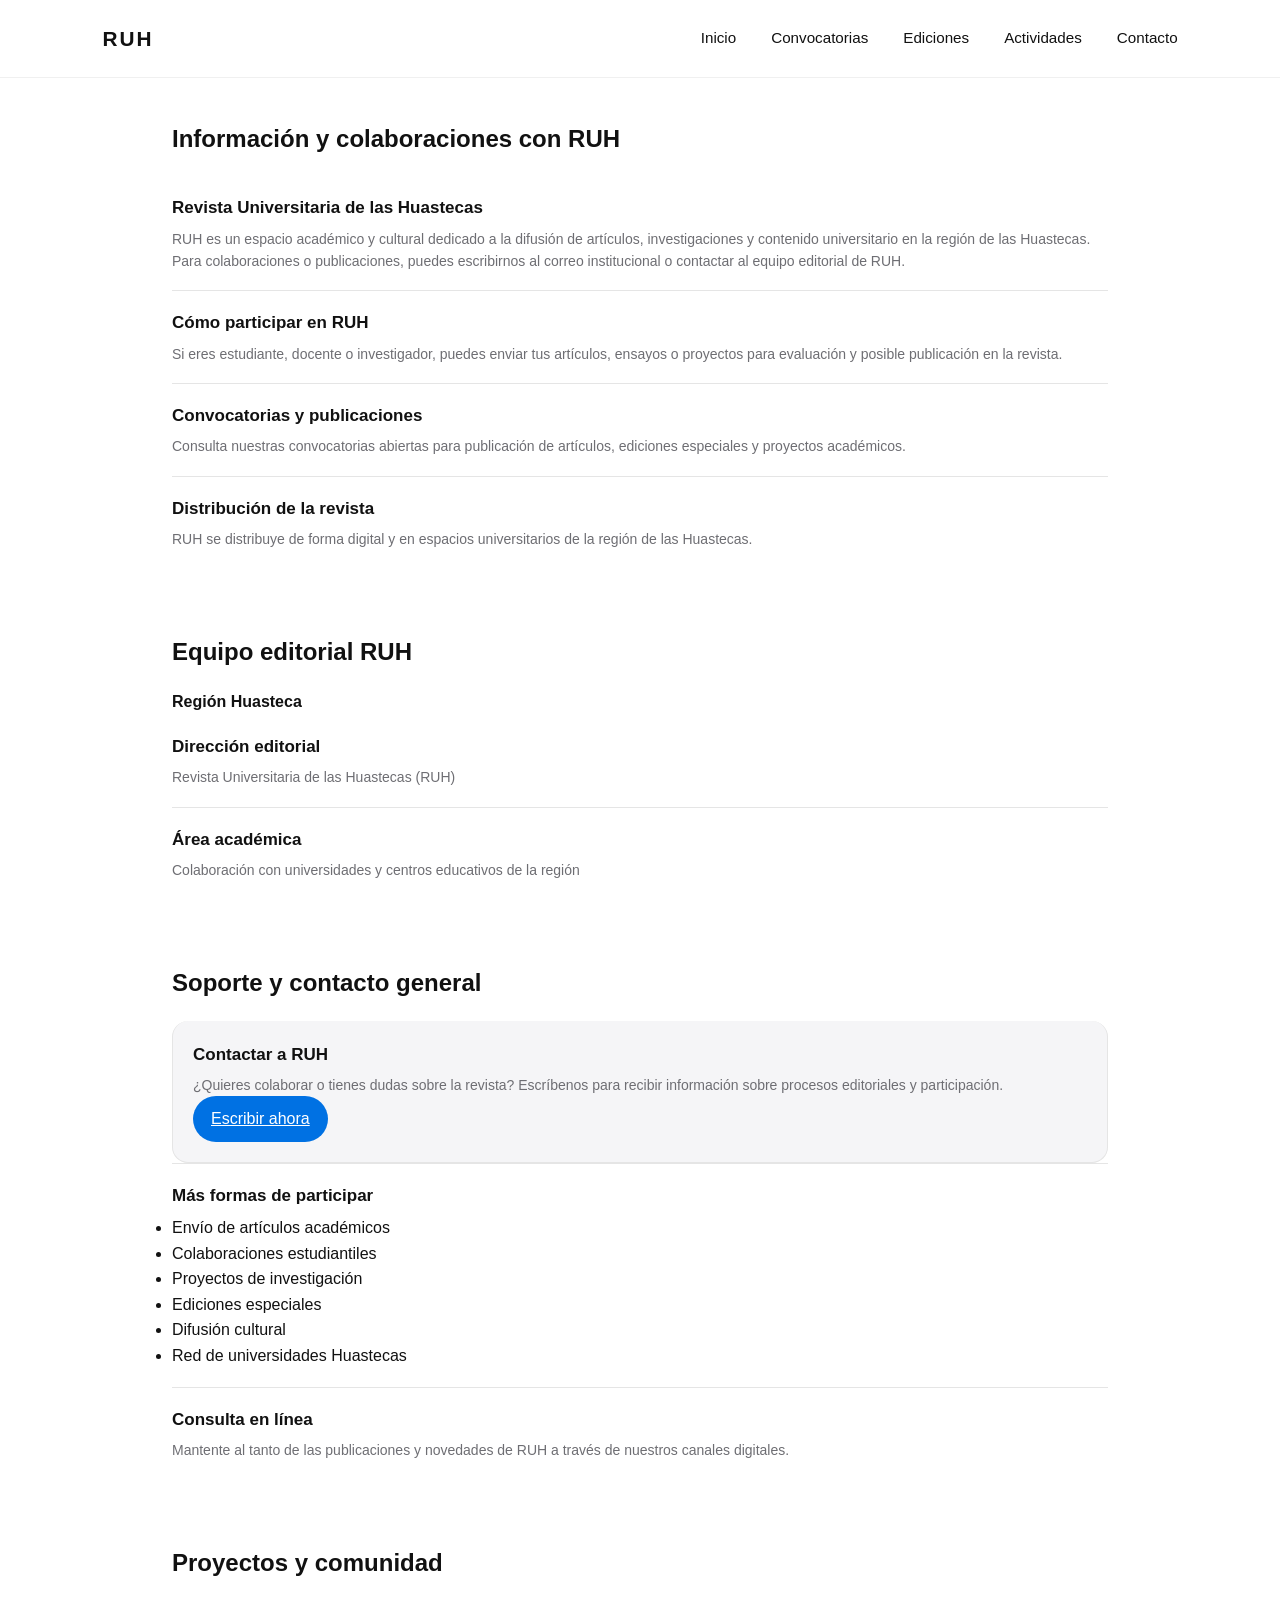
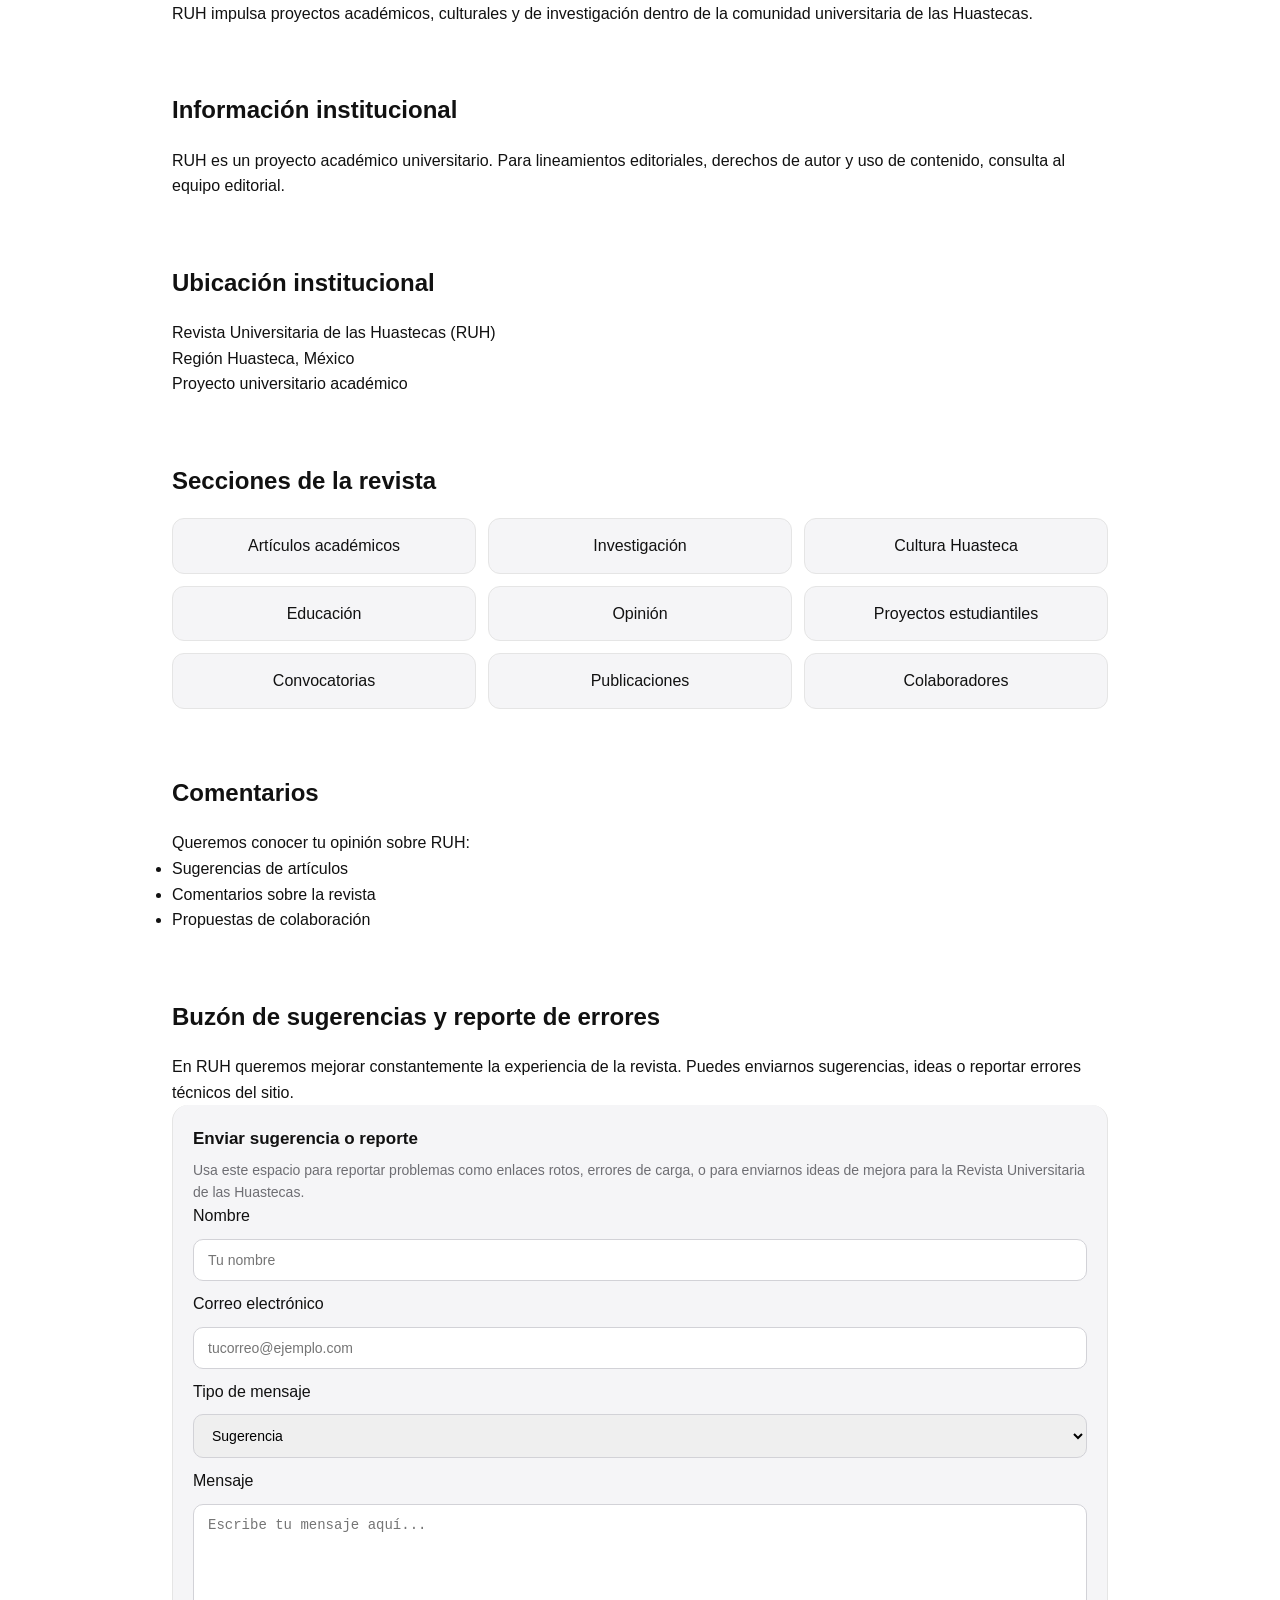
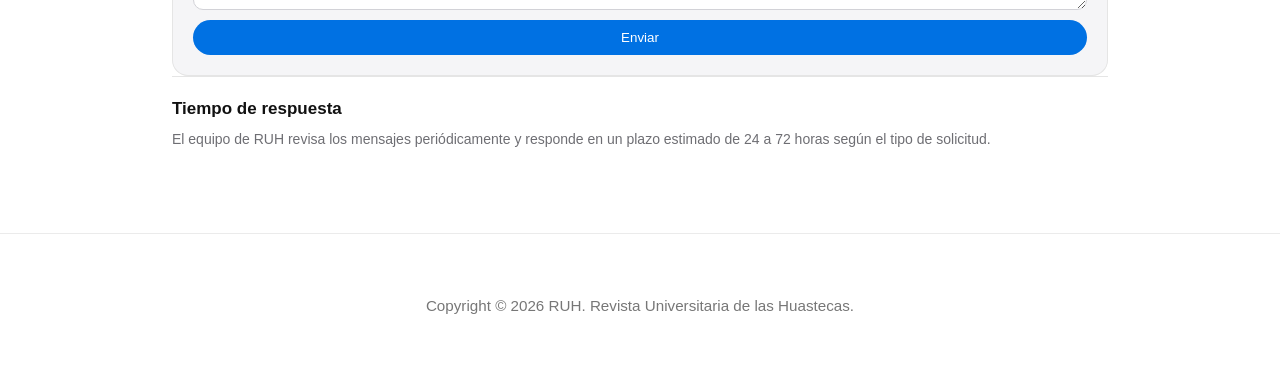
<file: contacto.html>
<!DOCTYPE html>
<html lang="es">
<head>
  <meta charset="UTF-8">
  <meta name="viewport" content="width=device-width, initial-scale=1.0">
  <title>Contacto - RUH</title>
  <link rel="stylesheet" href="./contacto.css">
  <link rel="stylesheet" href="./COLABORACION.CSS">
</head>

<body>

     
    <header class="topbar">

        <div class="logo">
            RUH
        </div>

        <nav class="nav">

            <a href="index.html">
                Inicio
            </a>

            <a href="./CONVOCATORIAS.HTML">
                Convocatorias
            </a>

            <a href="">
                Ediciones
            </a>

            <a href="./ACTIVIDADES.HTML">
                Actividades
            </a>

            <a href="contacto.html">
                Contacto
            </a>

        </nav>

    </header>

<main class="container">

    

  <!-- ================= COMUNICACIÓN ================= -->
  <section class="block">
    <h2>Información y colaboraciones con RUH</h2>

    <div class="item">
      <h3>Revista Universitaria de las Huastecas</h3>
      <p>
        RUH es un espacio académico y cultural dedicado a la difusión de artículos,
        investigaciones y contenido universitario en la región de las Huastecas.
        Para colaboraciones o publicaciones, puedes escribirnos al correo institucional
        o contactar al equipo editorial de RUH.
      </p>
    </div>

    <div class="item">
      <h3>Cómo participar en RUH</h3>
      <p>
        Si eres estudiante, docente o investigador, puedes enviar tus artículos,
        ensayos o proyectos para evaluación y posible publicación en la revista.
      </p>
    </div>

    <div class="item">
      <h3>Convocatorias y publicaciones</h3>
      <p>
        Consulta nuestras convocatorias abiertas para publicación de artículos,
        ediciones especiales y proyectos académicos.
      </p>
    </div>

    <div class="item">
      <h3>Distribución de la revista</h3>
      <p>
        RUH se distribuye de forma digital y en espacios universitarios de la región
        de las Huastecas.
      </p>
    </div>
  </section>

  <!-- ================= EDITORIAL ================= -->
  <section class="block">
    <h2>Equipo editorial RUH</h2>

    <p><strong>Región Huasteca</strong></p>

    <div class="item">
      <h3>Dirección editorial</h3>
      <p>Revista Universitaria de las Huastecas (RUH)</p>
    </div>

    <div class="item">
      <h3>Área académica</h3>
      <p>Colaboración con universidades y centros educativos de la región</p>
    </div>
  </section>

  <!-- ================= SOPORTE ================= -->
  <section class="block">
    <h2>Soporte y contacto general</h2>

    <div class="item highlight">
      <h3>Contactar a RUH</h3>
      <p>
        ¿Quieres colaborar o tienes dudas sobre la revista? Escríbenos para recibir
        información sobre procesos editoriales y participación.
      </p>
      <a href="#" class="btn">Escribir ahora</a>
    </div>

    <div class="item">
      <h3>Más formas de participar</h3>
      <ul>
        <li>Envío de artículos académicos</li>
        <li>Colaboraciones estudiantiles</li>
        <li>Proyectos de investigación</li>
        <li>Ediciones especiales</li>
        <li>Difusión cultural</li>
        <li>Red de universidades Huastecas</li>
      </ul>
    </div>

    <div class="item">
      <h3>Consulta en línea</h3>
      <p>
        Mantente al tanto de las publicaciones y novedades de RUH a través de nuestros
        canales digitales.
      </p>
    </div>
  </section>

  <!-- ================= PROYECTOS ================= -->
  <section class="block">
    <h2>Proyectos y comunidad</h2>
    <p>
      RUH impulsa proyectos académicos, culturales y de investigación dentro de la
      comunidad universitaria de las Huastecas.
    </p>
  </section>

  <!-- ================= LEGAL ================= -->
  <section class="block">
    <h2>Información institucional</h2>
    <p>
      RUH es un proyecto académico universitario. Para lineamientos editoriales,
      derechos de autor y uso de contenido, consulta al equipo editorial.
    </p>
  </section>

  <!-- ================= DIRECCIÓN ================= -->
  <section class="block">
    <h2>Ubicación institucional</h2>
    <p>
      Revista Universitaria de las Huastecas (RUH)<br>
      Región Huasteca, México<br>
      Proyecto universitario académico
    </p>
  </section>

  <!-- ================= INFORMACIÓN ================= -->
  <section class="block">
    <h2>Secciones de la revista</h2>

    <div class="grid">
      <div class="card">Artículos académicos</div>
      <div class="card">Investigación</div>
      <div class="card">Cultura Huasteca</div>
      <div class="card">Educación</div>
      <div class="card">Opinión</div>
      <div class="card">Proyectos estudiantiles</div>
      <div class="card">Convocatorias</div>
      <div class="card">Publicaciones</div>
      <div class="card">Colaboradores</div>
    </div>
  </section>

  <!-- ================= FEEDBACK ================= -->
  <section class="block">
    <h2>Comentarios</h2>
    <p>Queremos conocer tu opinión sobre RUH:</p>

    <ul>
      <li>Sugerencias de artículos</li>
      <li>Comentarios sobre la revista</li>
      <li>Propuestas de colaboración</li>
    </ul>
  </section>


    <!-- ================= BUZÓN DE SUGERENCIAS ================= -->
  <section class="block">
    <h2>Buzón de sugerencias y reporte de errores</h2>

    <p>
      En RUH queremos mejorar constantemente la experiencia de la revista.
      Puedes enviarnos sugerencias, ideas o reportar errores técnicos del sitio.
    </p>

    <div class="item highlight">
      <h3>Enviar sugerencia o reporte</h3>

      <p>
        Usa este espacio para reportar problemas como enlaces rotos, errores de carga,
        o para enviarnos ideas de mejora para la Revista Universitaria de las Huastecas.
      </p>

      <form class="form">
        <label>Nombre</label>
        <input type="text" placeholder="Tu nombre">

        <label>Correo electrónico</label>
        <input type="email" placeholder="tucorreo@ejemplo.com">

        <label>Tipo de mensaje</label>
        <select>
          <option>Sugerencia</option>
          <option>Reporte de error</option>
          <option>Mejora del sitio</option>
          <option>Otro</option>
        </select>

        <label>Mensaje</label>
        <textarea rows="5" placeholder="Escribe tu mensaje aquí..."></textarea>

        <button type="submit" class="btn">Enviar</button>
      </form>
    </div>

    <div class="item">
      <h3>Tiempo de respuesta</h3>
      <p>
        El equipo de RUH revisa los mensajes periódicamente y responde en un plazo estimado
        de 24 a 72 horas según el tipo de solicitud.
      </p>
    </div>
  </section>

</main>


    <!-- =========================
         FOOTER
    ========================== -->

    <footer class="footer">

        <p>
            Copyright © 2026 RUH.
            Revista Universitaria de las Huastecas.
        </p>

    </footer>


<script src="./CONTACTO.JS"></script>
</body>
</html>
</file>
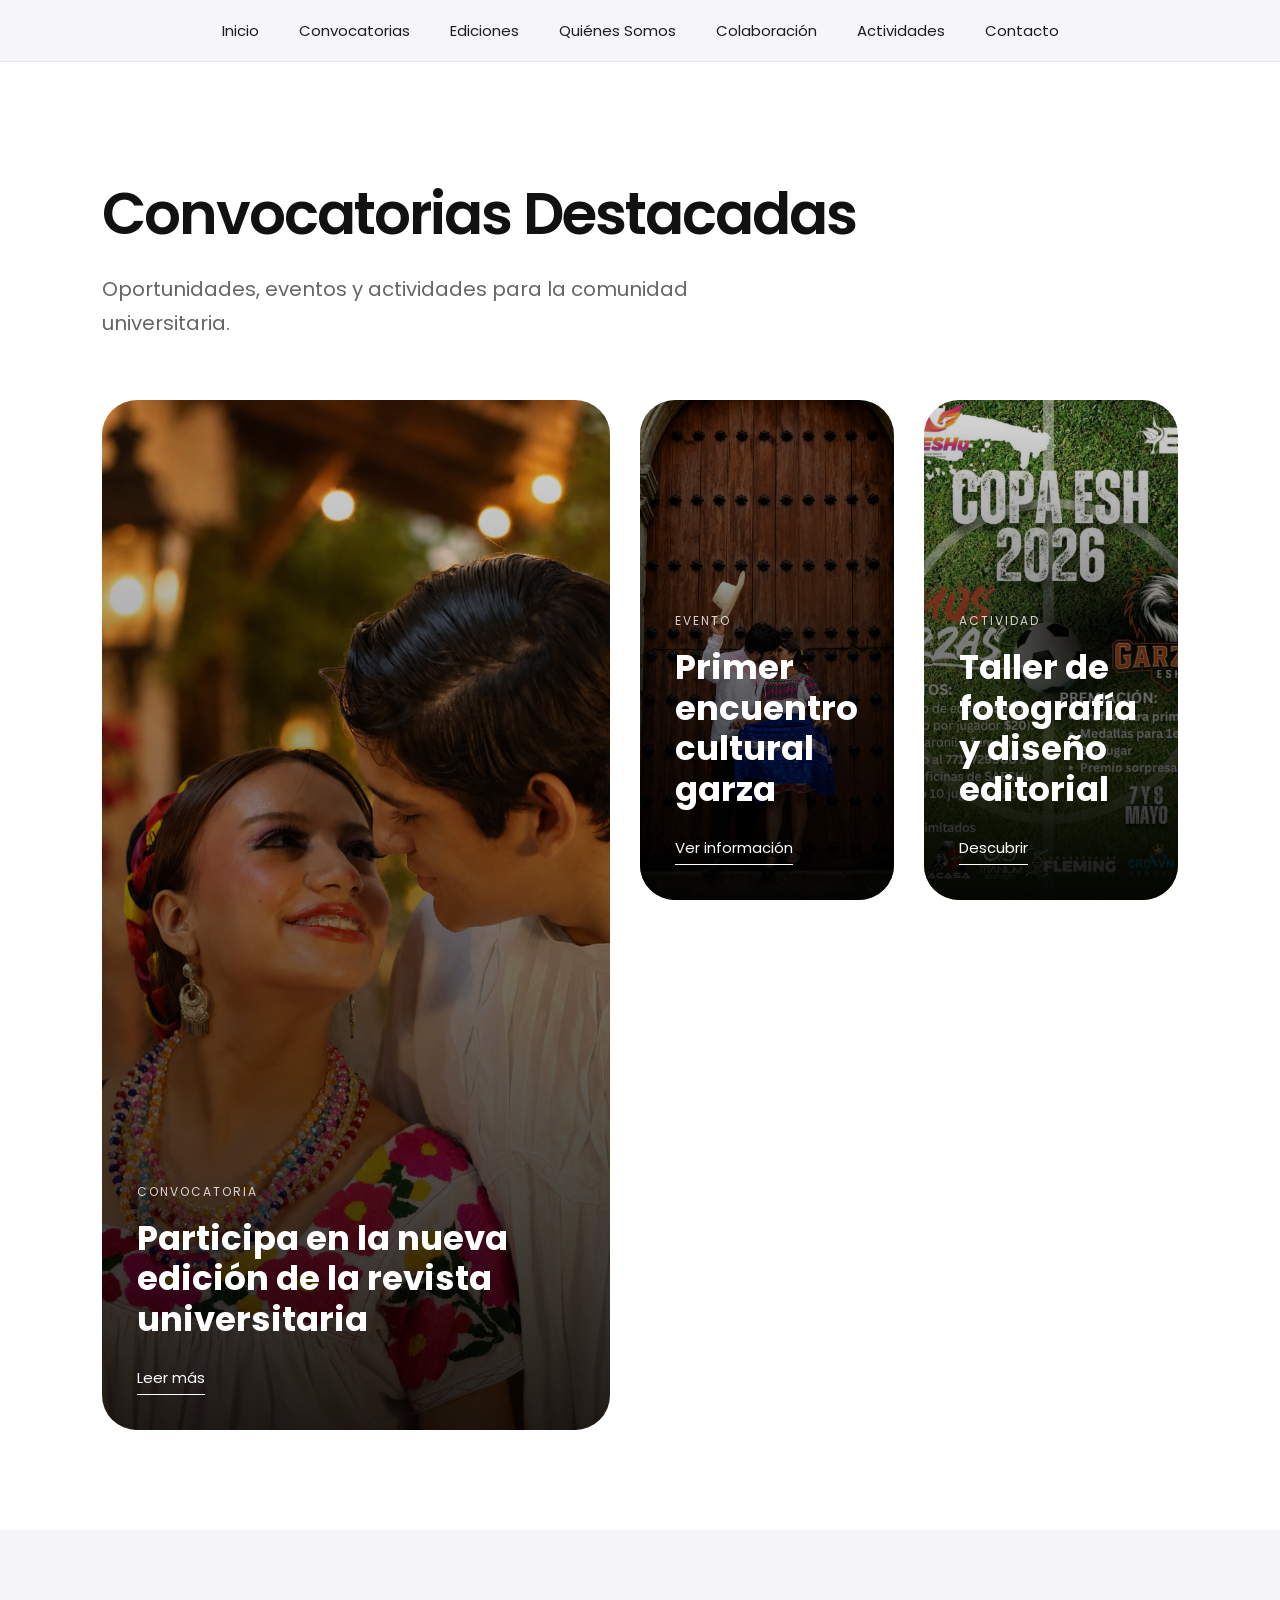
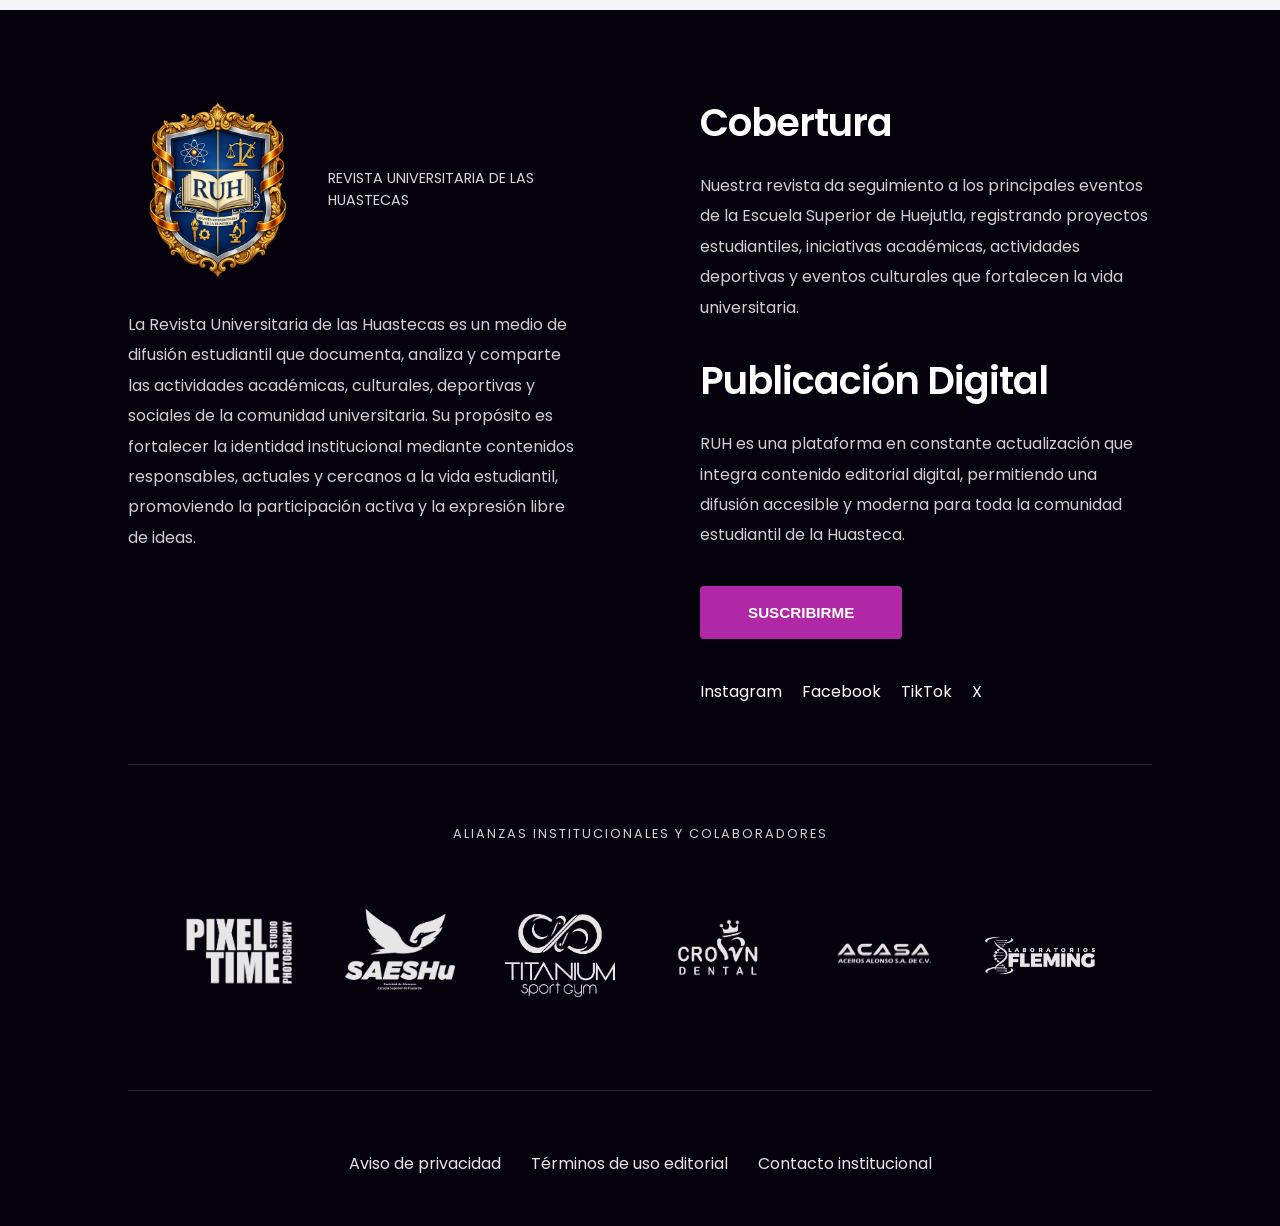
<file: CONVOCATORIAS.HTML>
<!DOCTYPE html>
<html lang="es">

<head>

    <meta charset="UTF-8">

    <meta name="viewport" content="width=device-width, initial-scale=1.0">

    <title>Revista Editorial</title>

    <!-- GOOGLE FONTS -->
    <link rel="preconnect" href="https://fonts.googleapis.com">

    <link rel="preconnect" href="https://fonts.gstatic.com" crossorigin>

    <link href="https://fonts.googleapis.com/css2?family=Poppins:wght@300;400;500;600;700&display=swap" rel="stylesheet">

    <!-- CSS -->
    <link rel="stylesheet" href="./SEGUNDOCS.CSS">

</head>

<body>

    <!-- ================= HEADER ================= -->

    <header class="header">


        <!-- NAVBAR -->

        <nav class="navbar">

            <ul>

                <li><a href="index.html">Inicio</a></li>

                <li><a href="CONVOCATORIAS.HTML">Convocatorias</a></li>

                <li><a href="#ediciones">Ediciones</a></li>

                <li><a href="./NOSOTROS.html">Quiénes Somos</a></li>

                <li><a href="./COLABORACION.HTML">Colaboración</a></li>

                <li><a href="ACTIVIDADES.HTML">Actividades</a></li>

                <li><a href="./contacto.html">Contacto</a></li>


            </ul>

        </nav>

    </header>

    <!-- ================= CONVOCATORIAS APPLE STYLE ================= -->

    <section class="apple-convocatorias">

        <div class="section-title">

            <h2>
                Convocatorias Destacadas
            </h2>

            <p>
                Oportunidades, eventos y actividades para la comunidad universitaria.
            </p>

        </div>

        <div class="apple-grid">

            <!-- CARD GRANDE -->

            <article class="apple-card large">

                <img src="./FOTOS/IMG_7166.jpg" alt="Convocatoria">

                <div class="overlay"></div>

                <div class="apple-content">

                    <span>
                        CONVOCATORIA
                    </span>

                    <h3>
                        Participa en la nueva edición de la revista universitaria
                    </h3>

                    <button class="open-modal" data-modal="modal1">
                        Leer más
                    </button>

                </div>

            </article>

            <!-- CARD PEQUEÑA -->

            <article class="apple-card">

                <img src="./FOTOS/IMG_7165.jpg" alt="Evento">

                <div class="overlay"></div>

                <div class="apple-content">

                    <span>
                        EVENTO
                    </span>

                    <h3>
                        Primer encuentro cultural garza
                    </h3>

                    <button class="open-modal" data-modal="modal2">
                        Ver información
                    </button>

                </div>

            </article>


            <!-- CARD PEQUEÑA -->

            <article class="apple-card">

                <img src="./FOTOS/4.jpg" alt="Actividad">

                <div class="overlay"></div>

                <div class="apple-content">

                    <span>
                        ACTIVIDAD
                    </span>

                    <h3>
                        Taller de fotografía y diseño editorial
                    </h3>

                    <button class="open-modal" data-modal="modal3">
                        Descubrir
                    </button>

                </div>

            </article>

        </div>

    </section>

    <!-- ================= MODALES ================= -->

   <!-- MODAL 1 -->

<div class="modal" id="modal1">

    <div class="modal-box">

        <span class="close-modal">
            &times;
        </span>

        <img src="./FOTOS/IMG_7166.jpg" alt="Convocatoria RUH">

        <div class="modal-content">

            <span>
                CONVOCATORIA
            </span>

            <h2>
                Participa en la nueva edición de la Revista Universitaria RUH
            </h2>

            <p>
                La Revista Universitaria RUH abre oficialmente su nueva convocatoria para estudiantes, docentes, investigadores y miembros de la comunidad universitaria interesados en compartir ideas, experiencias, proyectos y expresiones creativas que contribuyan al fortalecimiento de la vida académica y cultural de nuestra institución.
            </p>

            <p>
                Esta nueva edición busca convertirse en un espacio de encuentro para las voces jóvenes que desean comunicar, inspirar y generar impacto a través de la escritura, la fotografía, la investigación, la opinión y la creatividad.
            </p>

            <p>
                La convocatoria está dirigida a estudiantes de todas las licenciaturas y semestres, así como a colaboradoras y colaboradores que deseen participar con artículos, reportajes, entrevistas, ensayos, crónicas, reseñas, ilustraciones, fotografía, poesía y contenido multimedia.
            </p>

            <p>
                Cada participación será evaluada por el comité editorial con base en su originalidad, calidad y relevancia, promoviendo contenidos que reflejen la identidad universitaria, el pensamiento crítico y el talento estudiantil.
            </p>

            <p>
                Las y los interesados podrán enviar materiales originales e inéditos siguiendo los lineamientos establecidos por el comité editorial. Las propuestas seleccionadas formarán parte de la próxima publicación oficial de la revista y serán difundidas en plataformas digitales y medios institucionales.
            </p>

            <p>
                Participar en RUH significa formar parte de un proyecto universitario que impulsa las ideas, la creatividad y la voz de una nueva generación universitaria.
            </p>

            <p>
                Próximamente se darán a conocer las fechas de recepción, requisitos y medios oficiales de envío.
            </p>

            <p>
                <strong>
                    Tu voz también forma parte de esta historia. Participa y sé parte de la próxima edición de RUH.
                </strong>
            </p>

        </div>

    </div>

</div>

    <!-- MODAL 2 -->

<div class="modal" id="modal2">

    <div class="modal-box">

        <span class="close-modal">
            &times;
        </span>

        <img src="./FOTOS/IMG_7165.jpg" alt="Evento">

        <div class="modal-content">

            <span>
                EVENTO
            </span>

            <h2>
                Primer encuentro cultural garza
            </h2>

            <p>
                El Primer Encuentro Cultural Garza se llevará a cabo como uno de los eventos más importantes para la comunidad universitaria, reuniendo a estudiantes, docentes y público en general en una jornada dedicada al arte, la cultura y la convivencia académica. Esta iniciativa tiene como propósito fortalecer la identidad universitaria a través de actividades que promuevan la creatividad, la expresión artística y el intercambio de ideas entre las y los asistentes.
            </p>

            <p>
                Durante el evento, las y los participantes podrán disfrutar de una amplia variedad de actividades culturales y recreativas, incluyendo exposiciones artísticas, presentaciones musicales, muestras de danza, teatro universitario, conferencias culturales y espacios interactivos donde el talento estudiantil será el principal protagonista.
            </p>

            <p>
                El encuentro contará además con la presencia de invitados especiales, artistas locales y conferencistas que compartirán sus experiencias y propuestas creativas con la comunidad universitaria. Asimismo, se desarrollarán talleres formativos enfocados en disciplinas artísticas, innovación cultural y desarrollo creativo.
            </p>

            <p>
                Uno de los principales objetivos del evento es fomentar la integración universitaria y generar espacios donde las distintas expresiones culturales puedan ser reconocidas y valoradas. A través de este encuentro, se busca fortalecer los lazos entre estudiantes de diferentes programas educativos y promover la convivencia dentro de la comunidad Garza.
            </p>

            <p>
                Además de las actividades artísticas y académicas, el evento ofrecerá presentaciones en vivo, dinámicas recreativas y espacios de convivencia pensados para que las y los asistentes disfruten de una experiencia completa dentro del entorno universitario.
            </p>

            <p>
                El Primer Encuentro Cultural Garza representa una oportunidad para descubrir nuevos talentos, compartir experiencias y fortalecer el sentido de pertenencia universitario. La invitación queda abierta para toda la comunidad estudiantil y público interesado en formar parte de esta gran celebración cultural.
            </p>

        </div>

    </div>

</div>

    <!-- MODAL 3 -->

    <div class="modal" id="modal3">

        <div class="modal-box">

            <span class="close-modal">
                &times;
            </span>

            <img src="./FOTOS/4.jpg" alt="Actividad">

            <div class="modal-content">

                <span>
                    ACTIVIDAD
                </span>

                <h2>
                    Taller de fotografía y diseño editorial
                </h2>

                <p>
                    Aprende técnicas profesionales de composición, iluminación,
                    edición fotográfica y diseño editorial aplicadas a proyectos
                    universitarios.
                </p>

                <p>
                    El taller está dirigido a estudiantes interesados en medios
                    visuales, comunicación y creación de contenido digital.
                </p>

            </div>

        </div>

    </div>

    
 <!-- ================= FOOTER ================= -->

<footer class="footer">

    <div class="footer-container">

        <!-- LEFT -->
        <div class="footer-left">

            <div class="footer-logo">

                <img src="./FOTOS/LOGORUH.png" alt="Logo RUH" class="footer-logo-img">

                <span>
                    REVISTA UNIVERSITARIA DE LAS HUASTECAS
                </span>

            </div>

            <h2>
               
            </h2>

            <p>
                La Revista Universitaria de las Huastecas es un medio de difusión estudiantil que documenta, analiza y comparte las actividades académicas, culturales, deportivas y sociales de la comunidad universitaria.  
                Su propósito es fortalecer la identidad institucional mediante contenidos responsables, actuales y cercanos a la vida estudiantil, promoviendo la participación activa y la expresión libre de ideas.
            </p>

        </div>

        <!-- RIGHT -->
        <div class="footer-right">

            <h2>
               Cobertura
            </h2>

            <p>
                Nuestra revista da seguimiento a los principales eventos de la Escuela Superior de Huejutla, registrando proyectos estudiantiles, iniciativas académicas, actividades deportivas y eventos culturales que fortalecen la vida universitaria.
            </p>

            <h2>
               Publicación Digital
            </h2>

            <p>
                RUH es una plataforma en constante actualización que integra contenido editorial digital, permitiendo una difusión accesible y moderna para toda la comunidad estudiantil de la Huasteca.
            </p>

            <button class="footer-button">
                SUSCRIBIRME
            </button>

            <!-- SOCIAL -->
            <div class="footer-social">

                <a href="https://www.instagram.com/ru_huasteca/" target="_blank">
                    Instagram
                </a>

                <a href="https://www.instagram.com/ru_huasteca/" target="_blank">
                    Facebook
                </a>

                <a href="https://www.instagram.com/ru_huasteca/" target="_blank">
                    TikTok
                </a>

                <a href="#">
                    X
                </a>

            </div>

        </div>

    </div>

    <!-- LINE -->
    <div class="footer-line"></div>

    <!-- PARTNERS -->
    <div class="footer-partners">

        <span>
            ALIANZAS INSTITUCIONALES Y COLABORADORES
        </span>

        <div class="partners-logos">

            <a href="https://www.instagram.com/pixel.time.studio/" target="_blank">
                <img src="./FOTOS/LOGOPIXELTIME.png" alt="Pixel Time">
            </a>

            <a href="https://www.instagram.com/saesh_2025/" target="_blank">
                <img src="./FOTOS/logososiedaduaeh.png" alt="Sociedad UAEH">
            </a>

            <a href="https://www.instagram.com/titanium_sport_gym?igsh=cDJ0MXVsNWE3MjR4" target="_blank">
                <img src="./FOTOS/TITANIUM.png" alt="Titanium Gym">
            </a>

            <a href="https://www.instagram.com/dental_crown6?" target="_blank">
                <img src="./FOTOS/crwnlogo.png" alt="Dental Crown">
            </a>

            <a href="https://www.facebook.com/share/1DsQd9RXQq/?mibextid=wwXIfr" target="_blank">
                <img src="./FOTOS/acasaaaalogo.png" alt="A Casa">
            </a>

            <a href="https://www.instagram.com/laboratorios.fleming?igsh=MTl5eWdmdW53cmRsbg==" target="_blank">
                <img src="./FOTOS/fleminglogo.png" alt="Fleming">
            </a>


            
        </div>

    </div>

    <!-- LINE -->
    <div class="footer-line"></div>

    <!-- BOTTOM -->
    <div class="footer-bottom">

        <a href="#">
            Aviso de privacidad
        </a>

        <a href="#">
            Términos de uso editorial
        </a>

        <a href="#">
            Contacto institucional
        </a>

    </div>

</footer>

    <!-- JS -->

    <script src="./SEGUNDOJS.JS"></script>

</body>

</html>
</file>
<file: contacto.css>
/* =========================
   RESET
========================= */
* {
  margin: 0;
  padding: 0;
  box-sizing: border-box;
}

html {
  scroll-behavior: smooth;
}

body {
  font-family: -apple-system, BlinkMacSystemFont, "Segoe UI", Roboto, Helvetica, Arial, sans-serif;
  background: #ffffff;
  color: #1d1d1f;
  line-height: 1.6;

  /* IMPORTANTE: se ajusta en responsive */
  padding-top: 120px;
}

/* =========================
   HEADER (APPLE STYLE FIX)
========================= */
.header {
  position: fixed;
  top: 0;
  left: 0;
  width: 100%;
  z-index: 1000;

  background: rgba(245,245,243,0.96);
  backdrop-filter: blur(12px);
  -webkit-backdrop-filter: blur(12px);

  box-shadow: 0 5px 20px rgba(0,0,0,0.04);

  padding-top: 25px;

  transform: translateY(0);
  opacity: 1;

  transition: transform 0.35s ease, opacity 0.35s ease;
  will-change: transform, opacity;
}

/* oculto por JS */
.header.hidden {
  transform: translateY(-100%);
  opacity: 0;
  pointer-events: none;
}

/* =========================
   TOP HEADER
========================= */
.top-header {
  width: 90%;
  margin: auto;
  display: flex;
  justify-content: center;
  align-items: center;
  position: relative;
}

/* =========================
   LOGO
========================= */
.logo {
  text-align: center;
}

.logo h1 {
  font-size: 52px;
  font-weight: 700;
  letter-spacing: -2px;
}

.logo span {
  font-size: 11px;
  letter-spacing: 3px;
  color: #777;
}

/* =========================
   NAVBAR
========================= */
.navbar {
  width: 100%;
  padding-bottom: 25px;
}

.navbar ul {
  list-style: none;
  display: flex;
  justify-content: center;
  align-items: center;
  gap: 40px;
  flex-wrap: wrap;
}

.navbar a {
  text-decoration: none;
  color: #222;
  font-size: 16px;
  transition: 0.3s;
}

.navbar a:hover {
  color: #7c8575;
}

/* =========================
   CONTENEDOR
========================= */
.container {
  width: 100%;
  max-width: 980px;
  margin: 0 auto;
  padding: 0 22px;
}

/* =========================
   BLOCKS
========================= */
.block {
  margin-bottom: 65px;
  transition: opacity 0.6s ease, transform 0.6s ease;
}

.block h2 {
  font-size: 24px;
  font-weight: 600;
  margin-bottom: 18px;
}

/* =========================
   ITEMS
========================= */
.item {
  padding: 18px 0;
  border-top: 1px solid #e5e5e5;
}

.item:first-of-type {
  border-top: none;
}

.item h3 {
  font-size: 17px;
  font-weight: 600;
  margin-bottom: 6px;
}

.item p {
  font-size: 14px;
  color: #6e6e73;
}

/* =========================
   HIGHLIGHT
========================= */
.highlight {
  background: #f5f5f7;
  border: 1px solid #e5e5e5;
  border-radius: 16px;
  padding: 20px;
}

/* =========================
   BOTÓN
========================= */
.btn {
  display: inline-block;
  padding: 10px 18px;
  background: #0071e3;
  color: #fff;
  border-radius: 999px;
  border: none;
  cursor: pointer;
  transition: 0.2s;
}

.btn:hover {
  background: #0077ed;
  transform: translateY(-1px);
}

/* =========================
   GRID
========================= */
.grid {
  display: grid;
  grid-template-columns: repeat(3, 1fr);
  gap: 12px;
}

.card {
  background: #f5f5f7;
  border: 1px solid #e5e5e5;
  border-radius: 12px;
  padding: 14px;
  text-align: center;
}

/* =========================
   FORM
========================= */
.form {
  display: flex;
  flex-direction: column;
  gap: 10px;
}

.form input,
.form select,
.form textarea {
  padding: 12px 14px;
  border: 1px solid #d2d2d7;
  border-radius: 10px;
  font-size: 14px;
  outline: none;
}

/* =========================
   SCROLL REVEAL
========================= */
.reveal {
  opacity: 0;
  transform: translateY(40px);
  transition: all 0.8s ease;
}

.reveal.active {
  opacity: 1;
  transform: translateY(0);
}

/* =========================
   RESPONSIVE TABLET
========================= */
@media (max-width: 768px) {

  body {
    padding-top: 140px;
  }

  .logo h1 {
    font-size: 38px;
  }

  .navbar ul {
    gap: 18px;
  }

  .grid {
    grid-template-columns: repeat(2, 1fr);
  }
}

/* =========================
   RESPONSIVE CELULAR
========================= */
@media (max-width: 480px) {

  body {
    padding-top: 150px;
  }

  .logo h1 {
    font-size: 30px;
  }

  .logo span {
    font-size: 10px;
  }

  .navbar ul {
    flex-direction: column;
    gap: 12px;
  }

  .container {
    padding: 0 16px;
  }

  .grid {
    grid-template-columns: 1fr;
  }

  .btn {
    width: 100%;
    text-align: center;
  }

  .item p {
    font-size: 13px;
  }
}


/* =========================
   FOOTER
========================= */

.footer{
    padding: 60px 8%;

    border-top: 1px solid rgba(0,0,0,0.08);

    text-align: center;
}

.footer p{
    color: #777;
    font-size: 0.95rem;
}

/* =========================
   SCROLL EFFECT
========================= */

.reveal{
    opacity: 0;
    transform: translateY(70px);

    transition: all 1s ease;
}

.reveal.active{
    opacity: 1;
    transform: translateY(0);
}

/* =========================
   RESPONSIVE
========================= */

@media(max-width: 1200px){

    .hero h1{
        font-size: 3.2rem;
    }

    .sponsor-card{
        gap: 50px;
    }

}

@media(max-width: 992px){

    .sponsor-card{
        grid-template-columns: 1fr;
    }

    .sponsor-image{
        height: 500px;
    }

    .hero h1{
        font-size: 2.8rem;
    }

    .details{
        flex-direction: column;
    }

}

@media(max-width: 768px){

    .topbar{
        padding: 18px 6%;
    }

    .nav{
        display: none;
    }

    .hero{
        padding: 150px 7% 80px;
    }

    .hero h1{
        font-size: 2.2rem;
    }

    .hero p{
        font-size: 1rem;
    }

    .sponsors{
        padding: 0 7% 100px;
        gap: 90px;
    }

    .sponsor-image{
        height: 400px;
    }

    .sponsor-info h2{
        font-size: 2.2rem;
    }

}

@media(max-width: 500px){

    .hero h1{
        font-size: 1.8rem;
    }

    .sponsor-image{
        height: 320px;
        border-radius: 25px;
    }

    .sponsor-info h2{
        font-size: 1.8rem;
    }

    .detail-box{
        padding: 25px;
    }

}


/* =========================
   TOPBAR
========================= */

.topbar{
    position: fixed;
    top: 0;
    left: 0;

    width: 100%;

    display: flex;
    justify-content: space-between;
    align-items: center;

    padding: 22px 8%;

    background: rgba(255,255,255,0.75);
    backdrop-filter: blur(20px);

    border-bottom: 1px solid rgba(0,0,0,0.06);

    z-index: 999;
}

.logo{
    font-size: 1.3rem;
    font-weight: 700;
    letter-spacing: 2px;
}

.nav{
    display: flex;
    gap: 35px;
}

.nav a{
    text-decoration: none;
    color: #111;
    font-size: 0.95rem;
    font-weight: 500;

    transition: 0.3s;
}

.nav a:hover{
    opacity: 0.6;
}
</file>
<file: COLABORACION.CSS>
/* =========================
   RESET
========================= */

*{
    margin: 0;
    padding: 0;
    box-sizing: border-box;
}

/* =========================
   BODY
========================= */

body{
    font-family: 'Inter', sans-serif;
    background: #ffffff;
    color: #111111;
    overflow-x: hidden;
}

/* =========================
   TOPBAR
========================= */

.topbar{
    position: fixed;
    top: 0;
    left: 0;

    width: 100%;

    display: flex;
    justify-content: space-between;
    align-items: center;

    padding: 22px 8%;

    background: rgba(255,255,255,0.75);
    backdrop-filter: blur(20px);

    border-bottom: 1px solid rgba(0,0,0,0.06);

    z-index: 999;
}

.logo{
    font-size: 1.3rem;
    font-weight: 700;
    letter-spacing: 2px;
}

.nav{
    display: flex;
    gap: 35px;
}

.nav a{
    text-decoration: none;
    color: #111;
    font-size: 0.95rem;
    font-weight: 500;

    transition: 0.3s;
}

.nav a:hover{
    opacity: 0.6;
}

/* =========================
   HERO
========================= */

.hero{
    padding: 180px 10% 100px;

    text-align: center;
}

.hero span{
    display: inline-block;

    font-size: 0.8rem;
    font-weight: 600;

    letter-spacing: 3px;

    color: #666;

    margin-bottom: 25px;
}

.hero h1{
    font-size: 4rem;
    line-height: 1.1;
    font-weight: 700;

    margin-bottom: 30px;
}

.hero p{
    max-width: 750px;
    margin: auto;

    font-size: 1.15rem;
    line-height: 1.8;

    color: #666;
}

/* =========================
   SPONSORS
========================= */

.sponsors{
    width: 100%;

    display: flex;
    flex-direction: column;
    gap: 120px;

    padding: 0 8% 120px;
}

/* =========================
   CARD
========================= */

.sponsor-card{
    display: grid;
    grid-template-columns: 1fr 1fr;

    gap: 70px;

    align-items: center;
}

/* =========================
   IMAGE
========================= */

.sponsor-image{
    width: 100%;
    height: 650px;

    overflow: hidden;

    border-radius: 35px;
}

.sponsor-image img{
    width: 100%;
    height: 100%;

    object-fit: cover;

    transition: 0.7s;
}

.sponsor-card:hover img{
    transform: scale(1.04);
}

/* =========================
   INFO
========================= */

.sponsor-info span{
    font-size: 0.8rem;
    font-weight: 700;

    letter-spacing: 3px;

    color: #888;
}

.logo-img{
    width: 120px;
    margin-bottom: 30px;
}

.sponsor-info h2{
    font-size: 3rem;
    line-height: 1.1;

    margin-top: 15px;
    margin-bottom: 30px;
}

.sponsor-info p{
    font-size: 1rem;
    line-height: 1.9;

    color: #555;

    margin-bottom: 25px;
}

/* =========================
   DETAILS
========================= */

.details{
    display: flex;
    gap: 30px;

    margin-top: 40px;
}

.detail-box{
    flex: 1;

    background: #f7f7f7;

    padding: 30px;

    border-radius: 25px;
}

.detail-box h3{
    font-size: 1rem;
    margin-bottom: 15px;
}

.detail-box p{
    font-size: 0.95rem;
    line-height: 1.8;

    margin-bottom: 0;
}

/* =========================
   FOOTER
========================= */

.footer{
    padding: 60px 8%;

    border-top: 1px solid rgba(0,0,0,0.08);

    text-align: center;
}

.footer p{
    color: #777;
    font-size: 0.95rem;
}

/* =========================
   SCROLL EFFECT
========================= */

.reveal{
    opacity: 0;
    transform: translateY(70px);

    transition: all 1s ease;
}

.reveal.active{
    opacity: 1;
    transform: translateY(0);
}

/* =========================
   RESPONSIVE
========================= */

@media(max-width: 1200px){

    .hero h1{
        font-size: 3.2rem;
    }

    .sponsor-card{
        gap: 50px;
    }

}

@media(max-width: 992px){

    .sponsor-card{
        grid-template-columns: 1fr;
    }

    .sponsor-image{
        height: 500px;
    }

    .hero h1{
        font-size: 2.8rem;
    }

    .details{
        flex-direction: column;
    }

}

@media(max-width: 768px){

    .topbar{
        padding: 18px 6%;
    }

    .nav{
        display: none;
    }

    .hero{
        padding: 150px 7% 80px;
    }

    .hero h1{
        font-size: 2.2rem;
    }

    .hero p{
        font-size: 1rem;
    }

    .sponsors{
        padding: 0 7% 100px;
        gap: 90px;
    }

    .sponsor-image{
        height: 400px;
    }

    .sponsor-info h2{
        font-size: 2.2rem;
    }

}

@media(max-width: 500px){

    .hero h1{
        font-size: 1.8rem;
    }

    .sponsor-image{
        height: 320px;
        border-radius: 25px;
    }

    .sponsor-info h2{
        font-size: 1.8rem;
    }

    .detail-box{
        padding: 25px;
    }

}
</file>
<file: SEGUNDOCS.CSS>
/* =========================
   RESET
========================= */

*{
    margin: 0;
    padding: 0;
    box-sizing: border-box;
}

/* =========================
   BODY
========================= */

body{
    font-family: 'Poppins', sans-serif;
    background: #f5f5f7;
    color: #111;

    overflow-x: hidden;

    opacity: 0;

    transition: opacity 0.8s ease;
}

body.loaded{
    opacity: 1;
}

/* =========================
   HEADER
========================= */

.header{
    width: 100%;

    position: fixed;
    top: 0;
    left: 0;

    z-index: 1000;

    background: rgba(245,245,247,0.88);

    backdrop-filter: blur(20px);
    -webkit-backdrop-filter: blur(20px);

    border-bottom: 1px solid rgba(0,0,0,0.06);

    padding: 18px 0;

    transition:
    transform 0.4s ease,
    background 0.3s ease;
}

/* HIDE HEADER */

.header.hide{
    transform: translateY(-100%);
}

.header.active{
    background: rgba(255,255,255,0.94);
}

/* =========================
   SECOND HEADER
========================= */

.second-header{
    width: 92%;
    margin: auto;

    display: flex;
    justify-content: space-between;
    align-items: center;
}

/* =========================
   BACK BUTTON
========================= */

.back-button{
    text-decoration: none;

    color: #111;

    font-size: 16px;
    font-weight: 500;

    transition: 0.3s ease;
}

.back-button:hover{
    opacity: 0.6;
}

/* =========================
   MOBILE BUTTON
========================= */

.menu-toggle{
    display: none;

    border: none;
    background: transparent;

    font-size: 32px;

    cursor: pointer;
}

/* =========================
   LINE
========================= */

.line{
    width: 92%;
    height: 1px;

    background: rgba(0,0,0,0.08);

    margin: 18px auto;
}

/* =========================
   NAVBAR
========================= */

.navbar{
    width: 100%;
}

.navbar ul{
    list-style: none;

    display: flex;
    justify-content: center;
    align-items: center;

    gap: 40px;

    flex-wrap: wrap;
}

.navbar a{
    text-decoration: none;

    color: #1d1d1f;

    font-size: 15px;
    font-weight: 400;

    transition: 0.3s ease;
}

.navbar a:hover{
    color: #6e6e73;
}

/* =========================
   APPLE SECTION
========================= */

.apple-convocatorias{
    padding: 170px 8% 100px;
    background: #fff;
}

/* =========================
   TITLE
========================= */

.section-title{
    margin-bottom: 60px;
}

.section-title h2{
    font-size: 58px;
    font-weight: 600;

    color: #111;

    margin-bottom: 15px;

    letter-spacing: -2px;
}

.section-title p{
    font-size: 20px;
    color: #666;

    max-width: 700px;

    line-height: 1.7;
}

/* =========================
   GRID
========================= */

.apple-grid{
    display: grid;

    grid-template-columns: 2fr 1fr 1fr;

    gap: 30px;
}

/* =========================
   CARD
========================= */

.apple-card{
    position: relative;

    overflow: hidden;

    border-radius: 35px;

    min-height: 500px;

    cursor: pointer;

    transition: 0.5s ease;
}

.apple-card.large{
    grid-row: span 2;

    min-height: 1030px;
}

.apple-card img{
    width: 100%;
    height: 100%;

    object-fit: cover;

    transition: 0.6s ease;
}

.apple-card:hover img{
    transform: scale(1.05);
}

/* =========================
   OVERLAY
========================= */

.overlay{
    position: absolute;
    inset: 0;

    background: linear-gradient(
        to top,
        rgba(0,0,0,0.88),
        rgba(0,0,0,0.15)
    );
}

/* =========================
   CONTENT
========================= */

.apple-content{
    position: absolute;

    bottom: 35px;
    left: 35px;
    right: 35px;

    color: white;

    z-index: 2;
}

.apple-content span{
    font-size: 12px;

    letter-spacing: 2px;

    opacity: 0.8;
}

.apple-content h3{
    font-size: 34px;

    line-height: 1.2;

    margin: 15px 0 25px;
}

/* =========================
   BUTTON
========================= */

.open-modal{
    background: transparent;

    border: none;

    color: white;

    border-bottom: 1px solid white;

    padding-bottom: 5px;

    font-size: 15px;

    cursor: pointer;

    font-family: 'Poppins', sans-serif;

    transition: 0.3s ease;
}

.open-modal:hover{
    opacity: 0.7;
}

/* =========================
   MODAL
========================= */

.modal{
    position: fixed;
    inset: 0;

    background: rgba(0,0,0,0.7);

    backdrop-filter: blur(10px);

    display: flex;
    justify-content: center;
    align-items: center;

    padding: 40px;

    opacity: 0;
    visibility: hidden;

    transition: 0.4s ease;

    z-index: 999;

    overflow-y: auto;
}

.modal.active{
    opacity: 1;
    visibility: visible;
}

/* =========================
   MODAL BOX
========================= */

.modal-box{
    width: 100%;
    max-width: 950px;

    background: #111;

    border-radius: 35px;

    overflow: hidden;

    position: relative;

    animation: modalShow 0.4s ease;

    max-height: 90vh;

    overflow-y: auto;
}

/* SCROLL */

.modal-box::-webkit-scrollbar{
    width: 8px;
}

.modal-box::-webkit-scrollbar-thumb{
    background: rgba(255,255,255,0.25);
    border-radius: 20px;
}

/* IMAGE */

.modal-box img{
    width: 100%;
    height: 450px;

    object-fit: cover;
}

/* CONTENT */

.modal-content{
    padding: 50px;

    color: white;
}

.modal-content span{
    font-size: 13px;

    letter-spacing: 2px;

    opacity: 0.7;
}

.modal-content h2{
    font-size: 42px;

    margin: 20px 0;
}

.modal-content p{
    font-size: 17px;

    line-height: 1.9;

    color: #ccc;

    margin-bottom: 25px;
}

/* CLOSE */

.close-modal{
    position: sticky;

    top: 20px;

    margin-left: auto;
    margin-right: 20px;
    margin-top: 20px;

    width: 45px;
    height: 45px;

    background: rgba(255,255,255,0.15);

    border-radius: 50%;

    display: flex;
    justify-content: center;
    align-items: center;

    color: white;

    font-size: 28px;

    cursor: pointer;

    z-index: 20;

    backdrop-filter: blur(10px);

    transition: 0.3s ease;
}

.close-modal:hover{
    background: rgba(255,255,255,0.3);
}

/* =========================
   ANIMATION
========================= */

@keyframes modalShow{

    from{
        transform: translateY(40px);
        opacity: 0;
    }

    to{
        transform: translateY(0);
        opacity: 1;
    }

}

/* =========================
   TABLET
========================= */

@media(max-width: 1100px){

    .apple-grid{
        grid-template-columns: 1fr 1fr;
    }

    .apple-card.large{
        grid-column: span 2;

        min-height: 650px;
    }

    .section-title h2{
        font-size: 46px;
    }

}

/* =========================
   MOBILE
========================= */

@media(max-width: 768px){

    /* HEADER */

    .header{
        padding: 15px 0;
    }

    .second-header{
        width: 92%;
    }

    .menu-toggle{
        display: block;
    }

    .line{
        width: 92%;
    }

    /* NAVBAR */

    .navbar{
        max-height: 0;

        overflow: hidden;

        transition: 0.4s ease;
    }

    .navbar.mobile-active{
        max-height: 500px;
    }

    .navbar ul{
        flex-direction: column;

        gap: 20px;

        padding: 20px 0;
    }

    .navbar a{
        font-size: 15px;
    }

    /* SECTION */

    .apple-convocatorias{
        padding: 130px 5% 70px;
    }

    .section-title{
        margin-bottom: 40px;
    }

    .section-title h2{
        font-size: 34px;

        line-height: 1.2;

        letter-spacing: -1px;
    }

    .section-title p{
        font-size: 16px;
    }

    /* GRID */

    .apple-grid{
        grid-template-columns: 1fr;

        gap: 25px;
    }

    .apple-card,
    .apple-card.large{
        min-height: 420px;

        grid-column: auto;
        grid-row: auto;
    }

    .apple-content{
        left: 25px;
        right: 25px;
        bottom: 25px;
    }

    .apple-content h3{
        font-size: 25px;

        margin: 12px 0 20px;
    }

    .open-modal{
        font-size: 14px;
    }

    /* MODAL */

    .modal{
        padding: 15px;
    }

    .modal-box{
        border-radius: 24px;

        max-height: 95vh;
    }

    .modal-box img{
        height: 240px;
    }

    .modal-content{
        padding: 30px 22px;
    }

    .modal-content h2{
        font-size: 28px;

        line-height: 1.2;
    }

    .modal-content p{
        font-size: 15px;

        line-height: 1.8;
    }

    .close-modal{
        width: 40px;
        height: 40px;

        font-size: 24px;
    }

}

/* =========================
   EXTRA SMALL
========================= */

@media(max-width: 480px){

    .back-button{
        font-size: 14px;
    }

    .section-title h2{
        font-size: 28px;
    }

    .apple-card,
    .apple-card.large{
        min-height: 360px;
    }

    .apple-content h3{
        font-size: 21px;
    }

    .modal-content h2{
        font-size: 24px;
    }

    .modal-content p{
        font-size: 14px;
    }

}



/* =========================
   FOOTER GENERAL
========================= */

.footer{
    background: #05010d;
    color: white;

    padding: 90px 10% 50px;
    margin-top: 80px;
}

/* =========================
   CONTAINER PRINCIPAL
========================= */

.footer-container{
    display: flex;
    justify-content: space-between;
    align-items: flex-start;

    gap: 120px;
    flex-wrap: wrap;
}

/* =========================
   LEFT SIDE
========================= */

.footer-left{
    flex: 1;
    min-width: 320px;
}

.footer-logo{
    display: flex;
    align-items: center;
    gap: 20px;

    margin-bottom: 30px;
}

.footer-logo-img{
    width: 180px;
}

.footer-logo span{
    font-size: 0.9rem;
    color: #d6d6d6;
    line-height: 1.5;
}

/* =========================
   TITULOS FOOTER (CORREGIDO)
========================= */

.footer-left h2,
.footer-right h2{
    font-size: 2.4rem;
    font-style: normal;
    font-weight: 600;

    line-height: 1.2;
    letter-spacing: -1px;

    margin-bottom: 25px;

    color: #ffffff;
}

/* =========================
   TEXTOS LEFT
========================= */

.footer-left p{
    font-size: 1rem;
    line-height: 1.9;
    color: #d0d0d0;
}

/* =========================
   RIGHT SIDE
========================= */

.footer-right{
    flex: 1;
    min-width: 300px;
}

.footer-right p{
    font-size: 1rem;
    line-height: 1.9;
    color: #d0d0d0;

    margin-bottom: 35px;
}

/* =========================
   BUTTON
========================= */

.footer-button{
    padding: 18px 48px;

    background: #b128a6;
    border: none;
    border-radius: 4px;

    color: white;
    font-size: 0.95rem;
    font-weight: 600;

    cursor: pointer;
    transition: 0.3s;

    margin-bottom: 40px;
}

.footer-button:hover{
    background: #cf42c3;
}

/* =========================
   SOCIAL LINKS
========================= */

.footer-social{
    display: flex;
    gap: 20px;
    flex-wrap: wrap;
}

.footer-social a{
    color: white;
    text-decoration: none;

    transition: 0.3s;
}

.footer-social a:hover{
    color: #cf42c3;
}

/* =========================
   DIVIDER LINES
========================= */

.footer-line{
    width: 100%;
    height: 1px;

    background: rgba(255,255,255,0.15);

    margin: 60px 0;
}

/* =========================
   PARTNERS SECTION
========================= */

.footer-partners{
    text-align: center;
}

.footer-partners span{
    display: block;

    margin-bottom: 45px;

    font-size: 0.8rem;
    letter-spacing: 2px;

    color: #d2d2d2;
}

.partners-logos{
    display: flex;
    justify-content: center;
    align-items: center;

    gap: 50px;
    flex-wrap: wrap;
}

.partners-logos img{
    width: 110px;
    object-fit: contain;

    filter: brightness(0) invert(1);
    opacity: 0.9;

    transition: 0.3s;
}

.partners-logos img:hover{
    transform: scale(1.05);
}

/* =========================
   BOTTOM LINKS
========================= */

.footer-bottom{
    display: flex;
    justify-content: center;
    align-items: center;

    gap: 30px;
    flex-wrap: wrap;
}

.footer-bottom a{
    color: white;
    text-decoration: none;

    opacity: 0.9;
    transition: 0.3s;
}

.footer-bottom a:hover{
    color: #cf42c3;
}

/* =========================
   RESPONSIVE TITLES
========================= */

@media(max-width: 768px){
    .footer-left h2,
    .footer-right h2{
        font-size: 1.8rem;
    }
}

@media(max-width: 480px){
    .footer-left h2,
    .footer-right h2{
        font-size: 1.6rem;
    }
}
</file>
